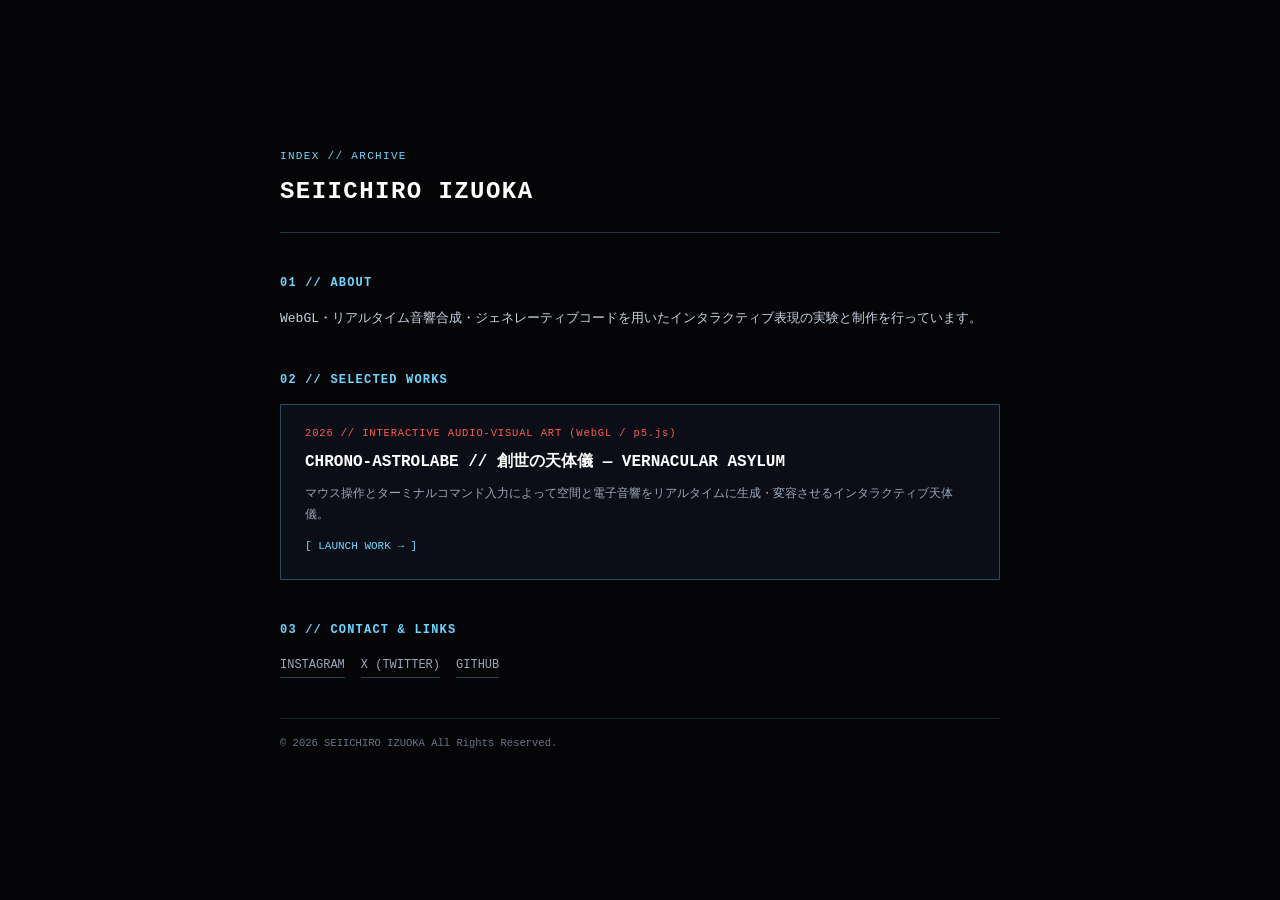
<file: index.html>
<!DOCTYPE html>
<html lang="ja">
<head>
  <meta charset="UTF-8" />
  <meta name="viewport" content="width=device-width, initial-scale=1.0" />
  <title>SEIICHIRO IZUOKA — PORTFOLIO</title>
  <style>
    * {
      box-sizing: border-box;
      margin: 0;
      padding: 0;
    }

    body {
      background-color: #050507;
      color: #e8eef5;
      font-family: ui-monospace, SFMono-Regular, Menlo, Monaco, Consolas, "Liberation Mono", "Courier New", monospace;
      min-height: 100vh;
      display: flex;
      justify-content: center;
      align-items: center;
      padding: 40px 20px;
      line-height: 1.7;
    }

    .container {
      width: 100%;
      max-width: 720px;
      display: flex;
      flex-direction: column;
      gap: 40px;
    }

    header {
      border-bottom: 1px solid rgba(112, 214, 255, 0.25);
      padding-bottom: 20px;
    }

    .label {
      font-size: 11px;
      color: #70d6ff;
      letter-spacing: 0.12em;
      margin-bottom: 6px;
    }

    h1 {
      font-size: 24px;
      font-weight: 700;
      letter-spacing: 0.06em;
      color: #ffffff;
    }

    .role {
      font-size: 12px;
      color: #8a99ad;
      margin-top: 4px;
    }

    section h2 {
      font-size: 12px;
      color: #70d6ff;
      letter-spacing: 0.1em;
      margin-bottom: 14px;
    }

    .bio {
      font-size: 13px;
      color: #c8d2e0;
    }

    .work-card {
      display: block;
      text-decoration: none;
      background: rgba(12, 16, 26, 0.85);
      border: 1px solid rgba(112, 214, 255, 0.3);
      padding: 20px 24px;
      transition: all 0.2s ease;
    }

    .work-card:hover {
      border-color: #70d6ff;
      background: rgba(18, 25, 40, 0.95);
      transform: translateY(-2px);
    }

    .work-meta {
      font-size: 10.5px;
      color: #ff5b52;
      letter-spacing: 0.08em;
      margin-bottom: 6px;
    }

    .work-title {
      font-size: 16px;
      font-weight: 700;
      color: #ffffff;
      margin-bottom: 8px;
    }

    .work-desc {
      font-size: 12px;
      color: #9aa8ba;
    }

    .work-link-hint {
      display: inline-block;
      margin-top: 12px;
      font-size: 11px;
      color: #70d6ff;
    }

    .links {
      display: flex;
      flex-wrap: wrap;
      gap: 16px;
      font-size: 12px;
    }

    .links a {
      color: #9aa8ba;
      text-decoration: none;
      border-bottom: 1px solid rgba(112, 214, 255, 0.3);
      padding-bottom: 2px;
      transition: color 0.15s ease;
    }

    .links a:hover {
      color: #70d6ff;
    }

    footer {
      border-top: 1px solid rgba(112, 214, 255, 0.15);
      padding-top: 16px;
      font-size: 10.5px;
      color: #66758a;
    }
  </style>
</head>
<body>
  <main class="container">
    <header>
      <div class="label">INDEX // ARCHIVE</div>
      <h1>SEIICHIRO IZUOKA</h1>
    </header>

    <section>
      <h2>01 // ABOUT</h2>
      <p class="bio">
        WebGL・リアルタイム音響合成・ジェネレーティブコードを用いたインタラクティブ表現の実験と制作を行っています。
      </p>
    </section>

    <section>
      <h2>02 // SELECTED WORKS</h2>
      <a href="./chrono-astrolabe/" class="work-card">
        <div class="work-meta">2026 // INTERACTIVE AUDIO-VISUAL ART (WebGL / p5.js)</div>
        <div class="work-title">CHRONO-ASTROLABE // 創世の天体儀 ― VERNACULAR ASYLUM</div>
        <p class="work-desc">
          マウス操作とターミナルコマンド入力によって空間と電子音響をリアルタイムに生成・変容させるインタラクティブ天体儀。
        </p>
        <span class="work-link-hint">[ LAUNCH WORK &rarr; ]</span>
      </a>
    </section>

    <section>
      <h2>03 // CONTACT &amp; LINKS</h2>
      <div class="links">
<!-- 
        <a href="mailto:[メールアドレス]">EMAIL</a>
-->
        <a href="https://instagram.com/seiichiro_izuoka/" target="_blank" rel="noopener">INSTAGRAM</a>
        <a href="https://x.com/seiichiroizuoka" target="_blank" rel="noopener">X (TWITTER)</a>
        <a href="https://github.com/seiichiroizuoka" target="_blank" rel="noopener">GITHUB</a>
      </div>
    </section>

    <footer>
      &copy; 2026 SEIICHIRO IZUOKA All Rights Reserved.
    </footer>
  </main>
</body>
</html>
</file>
